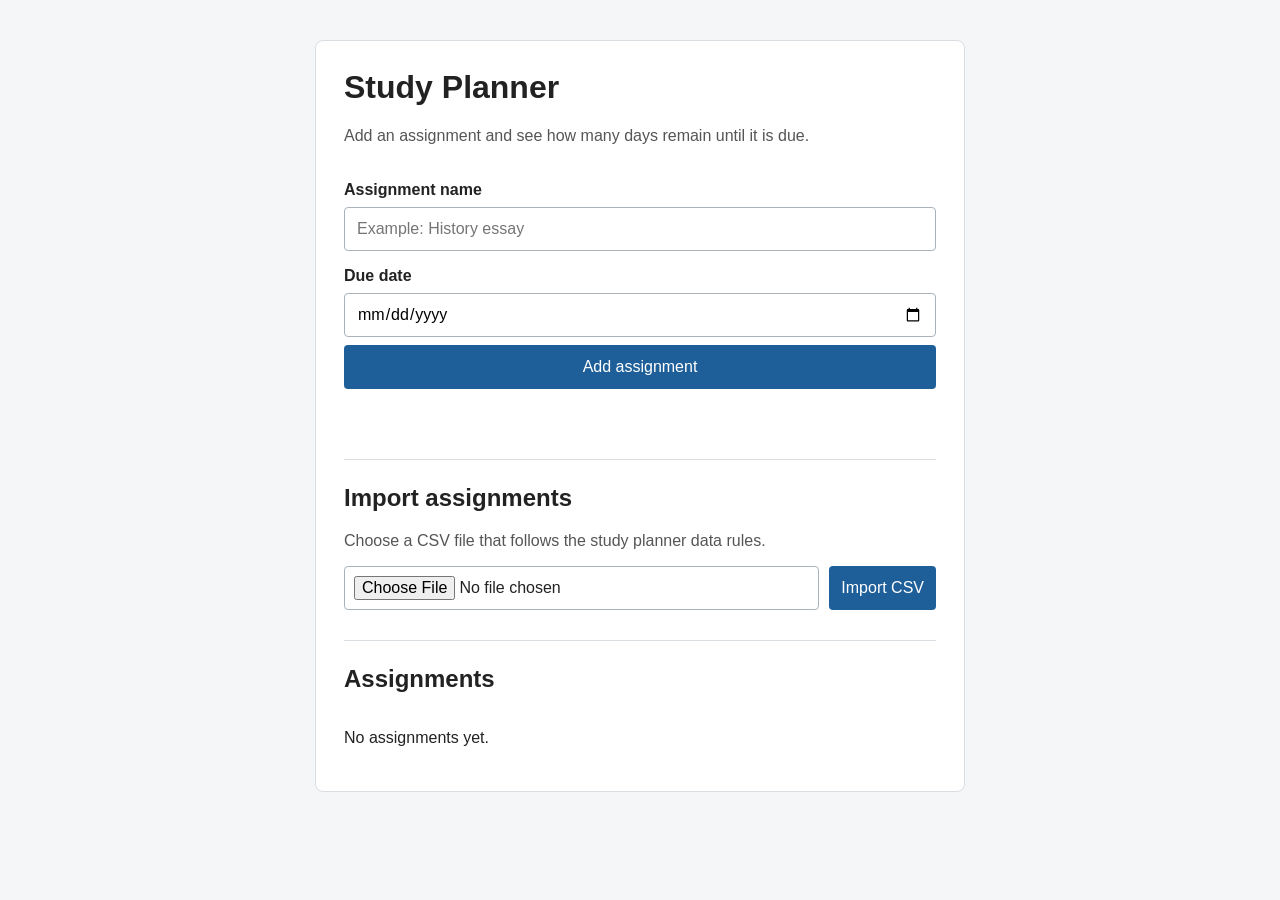
<file: index.html>
<!DOCTYPE html>
<html lang="en">
<head>
  <meta charset="UTF-8">
  <meta name="viewport" content="width=device-width, initial-scale=1.0">
  <title>Study Planner</title>
  <link rel="stylesheet" href="style.css">
</head>
<body>
  <main>
    <h1>Study Planner</h1>
    <p class="intro">Add an assignment and see how many days remain until it is due.</p>

    <form id="assignment-form">
      <label for="assignment-name">Assignment name</label>
      <input id="assignment-name" name="assignment-name" type="text" placeholder="Example: History essay">

      <label for="due-date">Due date</label>
      <input id="due-date" name="due-date" type="date">

      <button type="submit">Add assignment</button>
    </form>

    <p id="message" class="message" role="alert" aria-live="polite"></p>

    <section class="import-section" aria-labelledby="import-heading">
      <h2 id="import-heading">Import assignments</h2>
      <p>Choose a CSV file that follows the study planner data rules.</p>
      <div class="import-controls">
        <input id="csv-file" type="file" accept=".csv,text/csv">
        <button id="import-button" type="button">Import CSV</button>
      </div>
      <div id="import-report" class="import-report" aria-live="polite"></div>
    </section>

    <section aria-labelledby="assignment-heading">
      <div class="section-heading">
        <h2 id="assignment-heading">Assignments</h2>
        <button id="clear-button" class="secondary-button" type="button">Clear all</button>
      </div>
      <p id="empty-message">No assignments yet.</p>
      <ul id="assignment-list"></ul>
    </section>
  </main>

  <script src="data/csv.js"></script>
  <script src="data/schema.js"></script>
  <script src="data/validate.js"></script>
  <script src="script.js"></script>
</body>
</html>
</file>
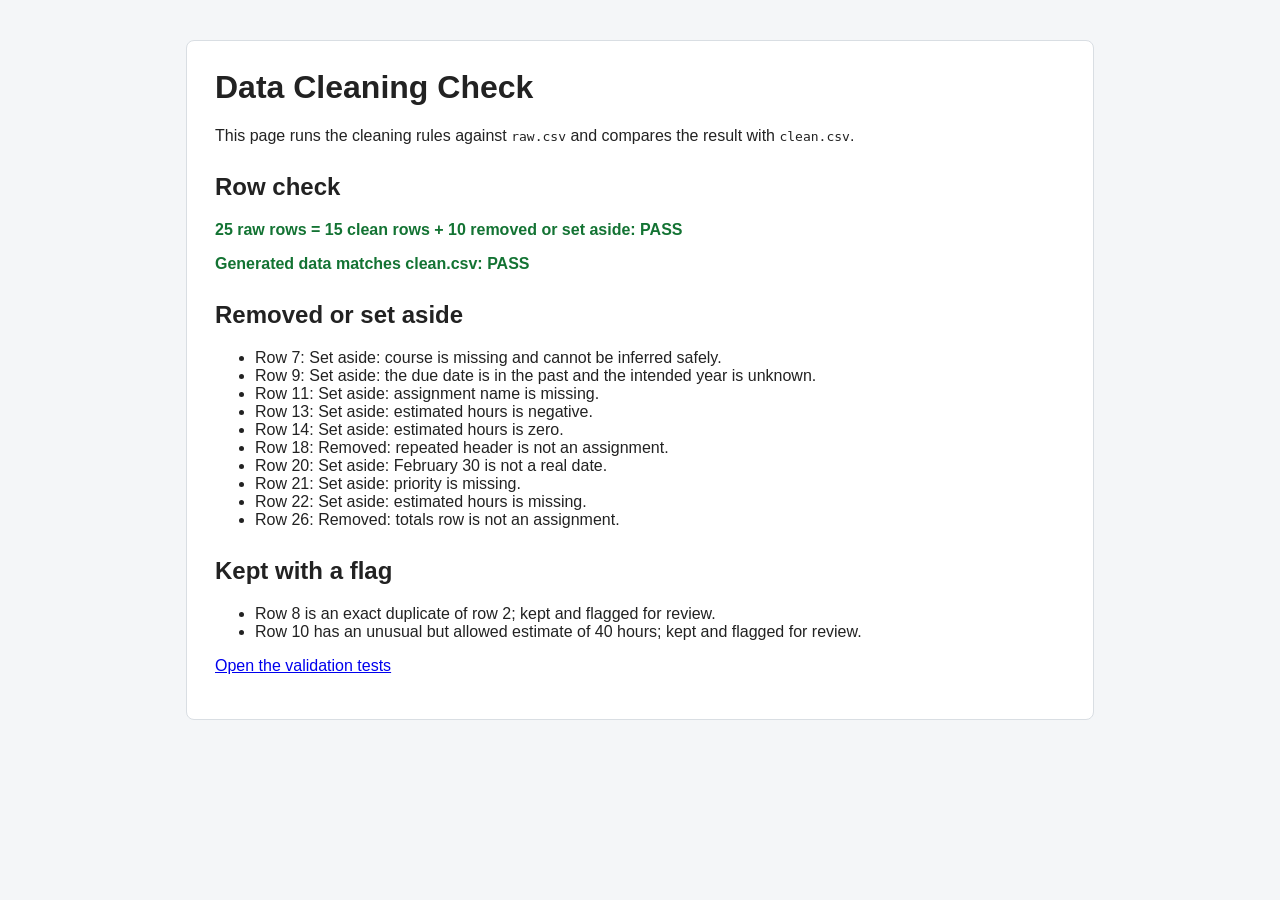
<file: data/clean.html>
<!DOCTYPE html>
<html lang="en">
<head>
  <meta charset="UTF-8">
  <meta name="viewport" content="width=device-width, initial-scale=1.0">
  <title>Study Planner Data Cleaning</title>
  <link rel="stylesheet" href="page.css">
</head>
<body>
  <main>
    <h1>Data Cleaning Check</h1>
    <p>This page runs the cleaning rules against <code>raw.csv</code> and compares the result with <code>clean.csv</code>.</p>

    <section>
      <h2>Row check</h2>
      <p id="row-check">Checking files...</p>
      <p id="file-check"></p>
    </section>

    <section>
      <h2>Removed or set aside</h2>
      <ul id="removed-list"></ul>
    </section>

    <section>
      <h2>Kept with a flag</h2>
      <ul id="flag-list"></ul>
    </section>

    <p><a href="tests.html">Open the validation tests</a></p>
  </main>

  <script src="csv.js"></script>
  <script src="clean.js"></script>
  <script>
    Promise.all([
      fetch("raw.csv").then((response) => response.text()),
      fetch("clean.csv").then((response) => response.text())
    ]).then(([rawText, committedCleanText]) => {
      const result = StudyPlannerCleaning.cleanRows(rawText);
      const accountedFor = result.rawCount === result.cleanRows.length + result.removed.length;
      const generatedText = result.csv.trim().replace(/\r\n/g, "\n");
      const committedText = committedCleanText.trim().replace(/\r\n/g, "\n");
      const filesMatch = generatedText === committedText;

      const rowCheck = document.querySelector("#row-check");
      rowCheck.textContent = `${result.rawCount} raw rows = ${result.cleanRows.length} clean rows + ${result.removed.length} removed or set aside: ${accountedFor ? "PASS" : "FAIL"}`;
      rowCheck.className = accountedFor ? "pass" : "fail";

      const fileCheck = document.querySelector("#file-check");
      fileCheck.textContent = `Generated data matches clean.csv: ${filesMatch ? "PASS" : "FAIL"}`;
      fileCheck.className = filesMatch ? "pass" : "fail";

      result.removed.forEach((item) => {
        const listItem = document.createElement("li");
        listItem.textContent = `Row ${item.rowNumber}: ${item.reason}`;
        document.querySelector("#removed-list").append(listItem);
      });

      result.flags.forEach((flag) => {
        const listItem = document.createElement("li");
        listItem.textContent = flag;
        document.querySelector("#flag-list").append(listItem);
      });
    }).catch(() => {
      const rowCheck = document.querySelector("#row-check");
      rowCheck.textContent = "Could not load the CSV files. Open this page from the live site.";
      rowCheck.className = "fail";
    });
  </script>
</body>
</html>
</file>
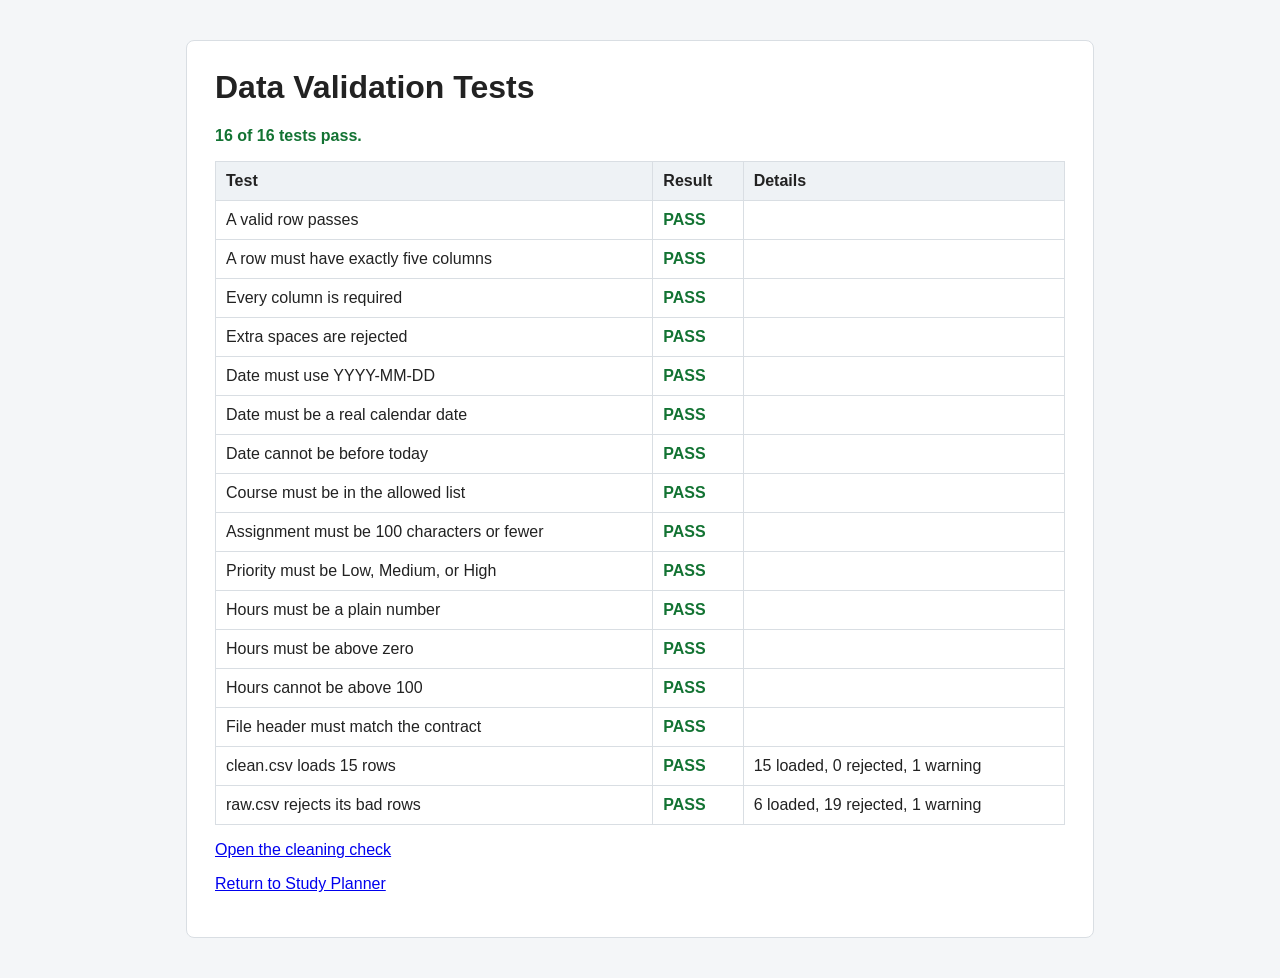
<file: data/tests.html>
<!DOCTYPE html>
<html lang="en">
<head>
  <meta charset="UTF-8">
  <meta name="viewport" content="width=device-width, initial-scale=1.0">
  <title>Study Planner Validation Tests</title>
  <link rel="stylesheet" href="page.css">
</head>
<body>
  <main>
    <h1>Data Validation Tests</h1>
    <p id="summary">Running tests...</p>

    <table>
      <thead>
        <tr>
          <th>Test</th>
          <th>Result</th>
          <th>Details</th>
        </tr>
      </thead>
      <tbody id="test-results"></tbody>
    </table>

    <p><a href="clean.html">Open the cleaning check</a></p>
    <p><a href="../index.html">Return to Study Planner</a></p>
  </main>

  <script src="csv.js"></script>
  <script src="schema.js"></script>
  <script src="validate.js"></script>
  <script src="tests.js"></script>
</body>
</html>
</file>
<file: style.css>
* {
  box-sizing: border-box;
}

body {
  margin: 0;
  background: #f4f6f8;
  color: #222;
  font-family: Arial, sans-serif;
}

main {
  width: min(92%, 650px);
  margin: 40px auto;
  padding: 28px;
  background: white;
  border: 1px solid #d9dee3;
  border-radius: 8px;
}

h1,
h2 {
  margin-top: 0;
}

.intro {
  color: #555;
}

form {
  display: grid;
  gap: 8px;
  margin: 28px 0 10px;
}

label {
  margin-top: 8px;
  font-weight: bold;
}

input,
button {
  min-height: 44px;
  padding: 10px 12px;
  font: inherit;
}

input {
  border: 1px solid #aab2ba;
  border-radius: 4px;
}

input[type="file"] {
  width: 100%;
  min-height: auto;
  padding: 9px;
  background: white;
}

button {
  border: 0;
  border-radius: 4px;
  background: #1f5f99;
  color: white;
  cursor: pointer;
}

button:hover {
  background: #174b79;
}

.message {
  min-height: 24px;
  color: #b42318;
}

section {
  margin-top: 30px;
  border-top: 1px solid #d9dee3;
  padding-top: 24px;
}

.import-section p {
  color: #555;
}

.import-controls {
  display: grid;
  grid-template-columns: 1fr auto;
  gap: 10px;
  align-items: center;
}

.import-report {
  margin-top: 14px;
}

.import-report ul {
  margin-top: 8px;
  padding-left: 20px;
  list-style: disc;
}

.import-report li {
  display: list-item;
  padding: 3px 0;
  border: 0;
}

.report-summary {
  font-weight: bold;
}

.section-heading {
  display: flex;
  align-items: center;
  justify-content: space-between;
  gap: 12px;
}

.secondary-button {
  min-height: auto;
  padding: 7px 10px;
  background: #68737d;
  font-size: 0.9rem;
}

ul {
  margin: 0;
  padding: 0;
  list-style: none;
}

li {
  display: flex;
  justify-content: space-between;
  gap: 20px;
  padding: 14px 0;
  border-bottom: 1px solid #e3e6e8;
}

.assignment-name {
  font-weight: bold;
}

.due-details {
  color: #555;
  text-align: right;
}

@media (max-width: 500px) {
  main {
    margin: 0;
    width: 100%;
    min-height: 100vh;
    padding: 22px 18px;
    border: 0;
    border-radius: 0;
  }

  li {
    display: block;
  }

  .due-details {
    margin-top: 4px;
    text-align: left;
  }

  .import-controls {
    grid-template-columns: 1fr;
  }
}
</file>
<file: data/page.css>
body {
  margin: 0;
  background: #f4f6f8;
  color: #222;
  font-family: Arial, sans-serif;
}

main {
  width: min(92%, 850px);
  margin: 40px auto;
  padding: 28px;
  background: white;
  border: 1px solid #d9dee3;
  border-radius: 8px;
}

h1,
h2 {
  margin-top: 0;
}

section {
  margin-top: 28px;
}

.pass {
  color: #137333;
  font-weight: bold;
}

.fail {
  color: #b42318;
  font-weight: bold;
}

table {
  width: 100%;
  border-collapse: collapse;
}

th,
td {
  padding: 10px;
  border: 1px solid #d9dee3;
  text-align: left;
  vertical-align: top;
}

th {
  background: #eef2f5;
}

@media (max-width: 600px) {
  main {
    width: 100%;
    min-height: 100vh;
    margin: 0;
    padding: 20px;
    border: 0;
    border-radius: 0;
  }

  table {
    font-size: 0.85rem;
  }

  th,
  td {
    padding: 6px;
  }
}
</file>
